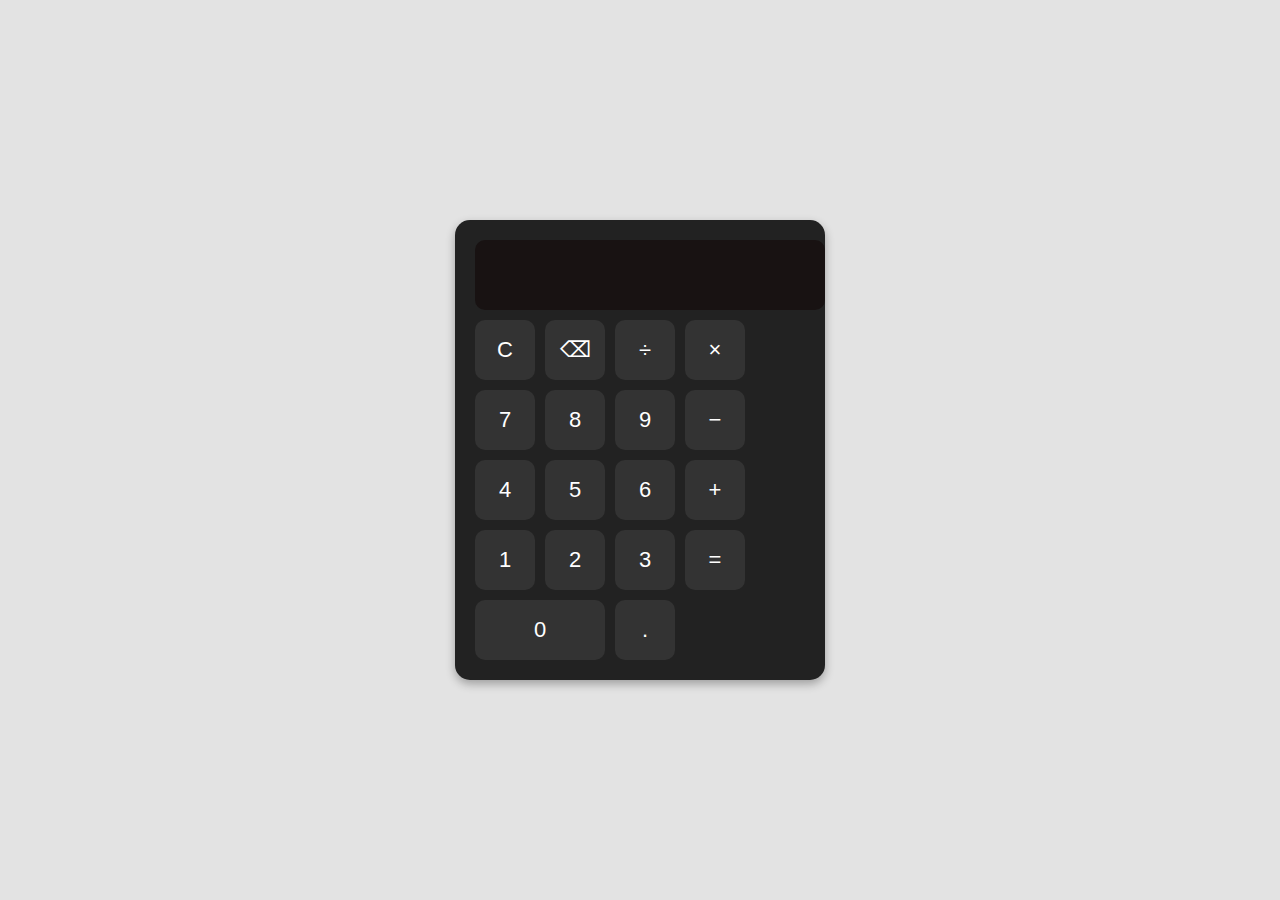
<file: calculator/index.html>
<!DOCTYPE html>
<html lang="en">
<head>
  <meta charset="UTF-8">
  <title>Simple Calculator</title>
  <link rel="stylesheet" href="style.css">
</head>
<body>
  <div class="calculator">
    <input type="text" id="display" disabled>
    <div class="buttons">
      <button onclick="clearDisplay()">C</button>
      <button onclick="deleteLast()">⌫</button>
      <button onclick="append('/')">÷</button>
      <button onclick="append('*')">×</button>

      <button onclick="append('7')">7</button>
      <button onclick="append('8')">8</button>
      <button onclick="append('9')">9</button>
      <button onclick="append('-')">−</button>

      <button onclick="append('4')">4</button>
      <button onclick="append('5')">5</button>
      <button onclick="append('6')">6</button>
      <button onclick="append('+')">+</button>

      <button onclick="append('1')">1</button>
      <button onclick="append('2')">2</button>
      <button onclick="append('3')">3</button>
      <button onclick="calculate()">=</button>

      <button onclick="append('0')" class="zero">0</button>
      <button onclick="append('.')">.</button>
    </div>
  </div>

  <script src="script.js"></script>
</body>
</html>
</file>
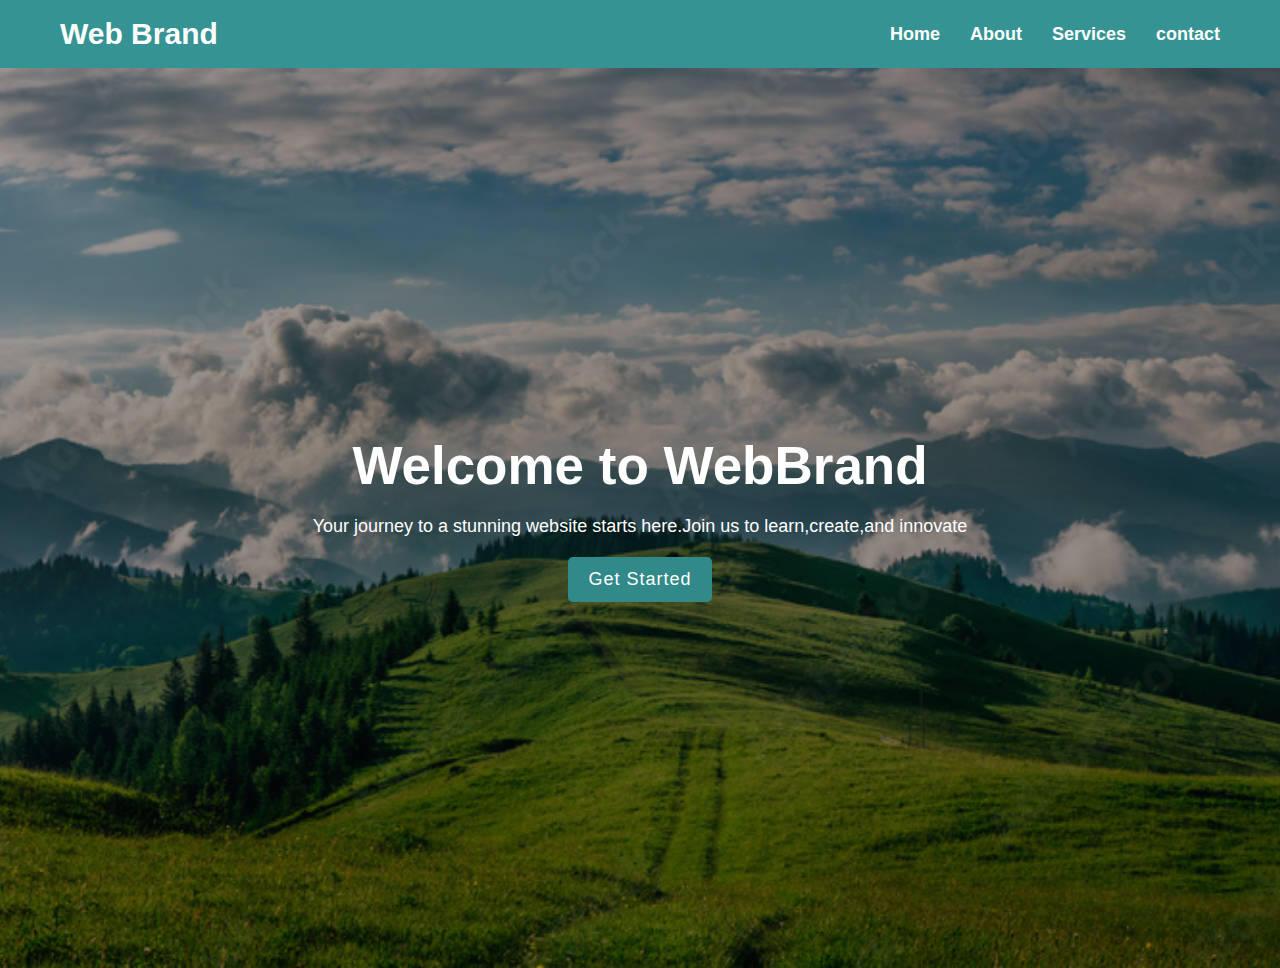
<file: landing.pg/index.html>
<!DOCTYPE html>
<html lang="en">
<head>
    <meta charset="UTF-8">
    <meta name="viewport" content="width=device-width, initial-scale=1.0">
    <title>landing page</title>
    <link rel="stylesheet" href="style.css">
</head>
<body>
    <header class="nav-bar">
        <h1 class="logo">Web Brand</h1>
        <ul>
          <li><a href="#">Home</a></li>
          <li><a href="#">About</a></li>
          <li><a href="#">Services</a></li>
          <li><a href="#">contact</a></li>
        </ul>
    </header>
    <section class="hero">
        <h1>Welcome to WebBrand</h1>
        <p>Your journey to a stunning website starts here.Join us to learn,create,and innovate</p>
        <a href="#" class="btn">Get Started</a>
    </section>
    
</body>
</html>
</file>
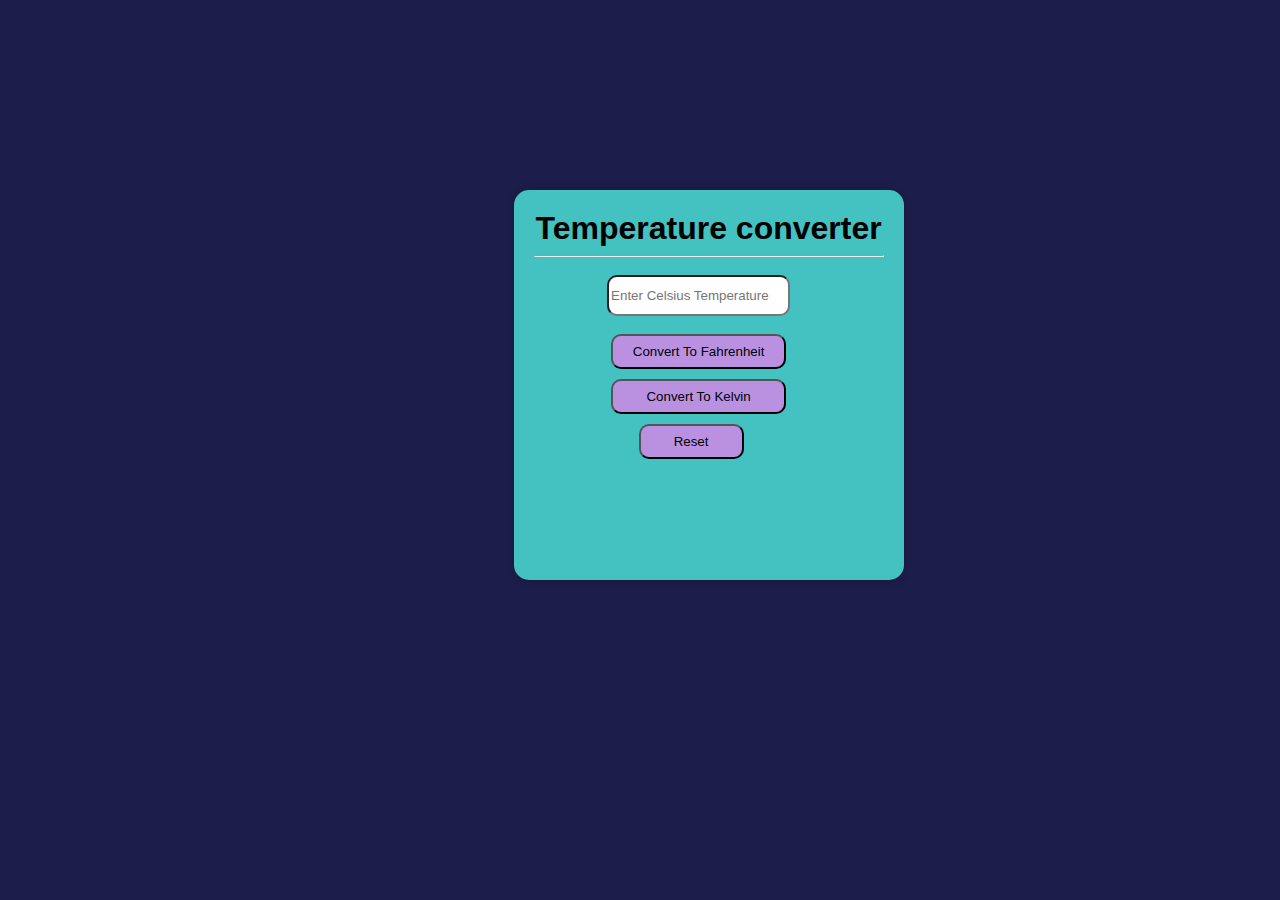
<file: temp.c/index.html>
<!DOCTYPE html>
<html lang="en">
<head>
    <meta charset="UTF-8">
    <meta name="viewport" content="width=device-width, initial-scale=1.0">
    <title>Temperature converter</title>
    <link rel="stylesheet" href="style.css">
</head>
<body>
    <div class="container">
        <h1>Temperature converter</h1>
        <hr>
        <input type="number" id="temp" class="value" placeholder="Enter Celsius Temperature" value=""/>
        <br><br>
        <button onclick="convertToFahrenheit()" class="btn1">Convert To Fahrenheit</button>
        <button onclick="convertToKelvin()" class="btn2">Convert To Kelvin</button>
        <br>
        <button class="clear" onclick="clearForm()">Reset</button>
    
        <p id="result" class="rr"></p>
    </div>
    <script src="script.js"></script>
    
</body>
</html>
</file>
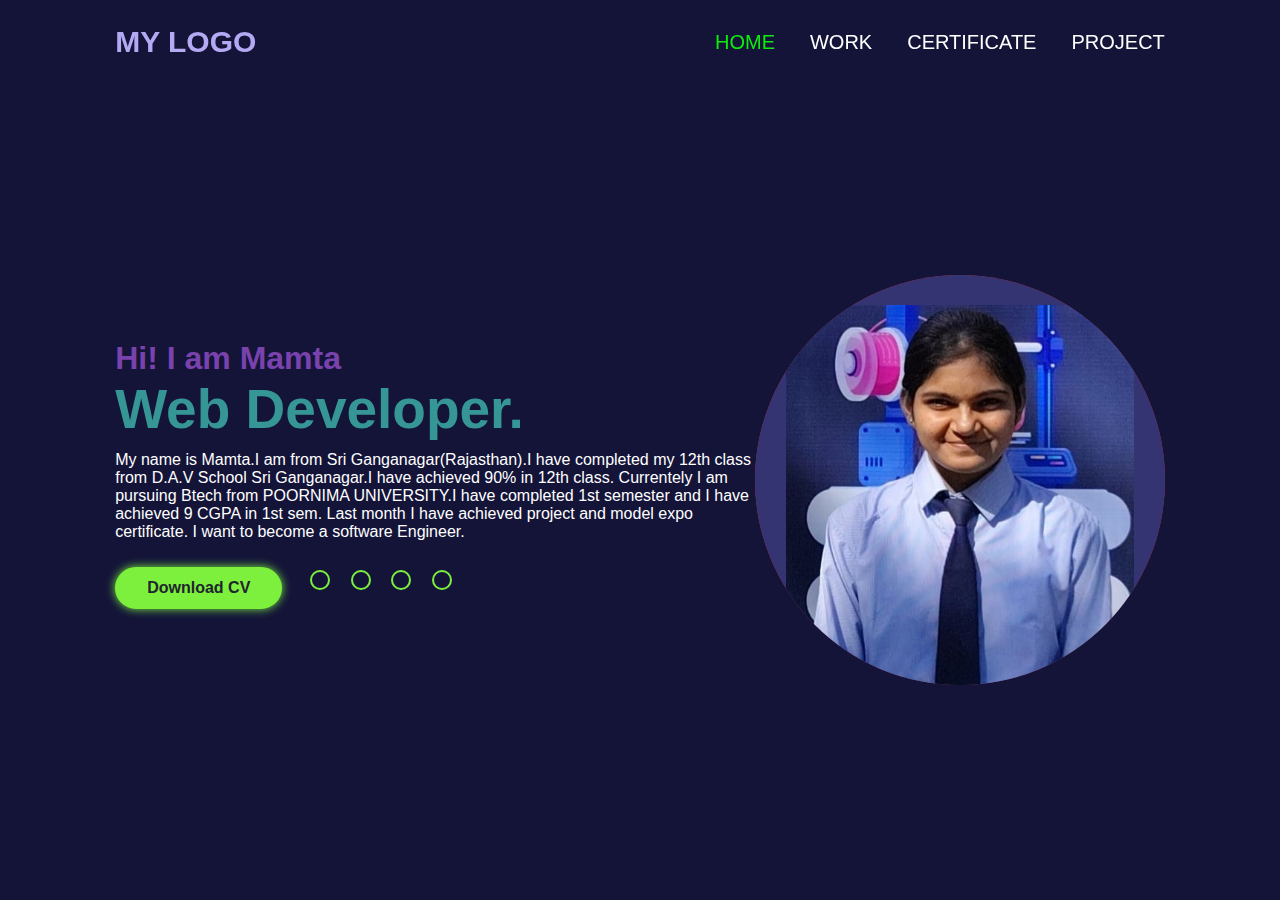
<file: portfolio/mamta.html>
<!DOCTYPE html>
<html lang="en">
<head>
    <meta charset="UTF-8">
    <meta name="viewport" content="width=device-width, initial-scale=1.0">
    <title>portfolio</title>
    <link href='https://cdn.boxicons.com/fonts/brands/boxicons-brands.min.css' rel='stylesheet'>
    <link rel="stylesheet" href="dec.css">
    
</head>
<body>
    <header class="menu-bar">
        <div class="logo">My logo</div>
         <nav>
           <ul>
              <li class="active"><a href="#home">Home</a> </li>
              <li ><a href="AI certificate.jpg">Work</a> </li>
              <li><a href="expo.certificate.jpg">certificate</a> </li>
              <li><a href="cv.jpg">Project</a> </li>
           </ul>
          </nav>
    </header>
    <main>
      <section class="profile-section">
         <div class="profile-text">
           <h2>Hi! I am Mamta</h2>
                <h1>Web Developer.</h1>
                 <p>
                    My name is Mamta.I am from Sri Ganganagar(Rajasthan).I have completed my 12th class from D.A.V School Sri Ganganagar.I have achieved 90% in 12th class.
                    Currentely I am pursuing Btech from POORNIMA UNIVERSITY.I have completed 1st semester and I have achieved 9 CGPA in 1st sem.
                    Last month I have achieved project and model expo certificate. I want to become a software Engineer.
                </p>
                <div class="btn-sci">
                  <a href="cv.jpg" class="btn">Download CV</a>
                  <div class="sci">
                    <a href="https://youtube.com/@mamtarani-h8g?si=epf0-hVNrPl-LhCc"><i class='bxl  bx-youtube'></i></a>
                    <a href="https://www.linkedin.com/in/mamta-rani-9a53a0330"><i class='bxl  bx-linkedin'></i></a>
                    <a href="#"><i class='bxl  bx-twitter'></i></a>
                    <a href="https://github.com/Mamta-Rani26"><i class='bxl  bx-github'></i></a>
                  </div>
                </div>
        </div>
        <div class="home-img ">
          <div class="img-box">
            <div class="img-item">
              <img src="kk.jpg">
             </div>
          </div>
        </div>
       </section>
</main>
    </body>
    </head>
</html>
</file>
<file: calculator/style.css>
body {
  background: #e3e3e3;
  display: flex;
  justify-content: center;
  align-items: center;
  height: 100vh;
  font-family: Arial, sans-serif;
  margin: 0;
}

.calculator {
  background: #222;
  padding: 20px;
  border-radius: 15px;
  box-shadow: 0 4px 10px rgba(0,0,0,0.3);
}

#display {
  width: 100%;
  height: 50px;
  font-size: 24px;
  margin-bottom: 10px;
  padding: 10px;
  border: none;
  background: #181212;
  color: #fff;
  text-align: right;
  border-radius: 10px;
}

.buttons {
  display: grid;
  grid-template-columns: repeat(4, 60px);
  gap: 10px;
}

button {
  height: 60px;
  font-size: 22px;
  background: #333;
  color: #fff;
  border: none;
  border-radius: 10px;
  cursor: pointer;
  transition: 0.2s;
}

button:hover {
  background: #555;
}

.zero {
  grid-column: span 2;
}
</file>
<file: landing.pg/style.css>
*{
    margin: 0px;
    padding: 0px;
    box-sizing: border-box;
    font-family: 'Arial',sans-serif;

}
.nav-bar{
    background-color:rgb(53, 147, 147);
    padding: 17px 60px;
    display: flex;
    justify-content: space-between;
    align-items: center;
}
.nav-bar .logo{
    color:#fff;
    font-size: 30px;
}
.nav-bar ul{
    list-style: none;
    display: flex;
    gap: 30px;
}
.nav-bar ul li a{
    color: #fff;
    text-decoration: none;
    font-size: 18px;
    font-weight: bold;
    transition: .5s;
}
.nav-bar ul li a:hover{
    color: rgb(82, 48, 24);
}
.hero{
    height: 100vh;
    background-image:linear-gradient(rgba(0,0,0,0.4),rgba(0,0,0,0.4)), url("pic.jpg");
    display: flex;
    justify-content: center;
    text-align:center;
    align-items: center;
    flex-direction: column;
    background-size: cover;
    background-repeat: no-repeat;
    background-position: center;
    color: #fff;
}
.hero h1{
    color:#fff;
    font-size: 53px;

}
.hero p{
    font-size: 18px;
    margin: 20px 0px;
}
.hero .btn{
    display: flex;
    padding: 12px 20px;
    background-color: rgb(49, 137, 137);
    color: #fff;
    font-size: 18px;
    letter-spacing: 1px;
    text-decoration: none;
    border-radius: 5px;
    transition: 0.5s;
}
.hero .btn:hover{
    background-color: #fff;
    color: black;
}
</file>
<file: temp.c/style.css>
body{
    background-color: #f2f2f2;
    font-family: Arial, Helvetica, sans-serif;
    text-align: center;
    background-color: rgb(29, 29, 75);
}
.container h1{
    color: black;
    margin: 0;
    padding: 0;
    
}
.container{
    position: relative;
    width: 350px;
    height: 350px;
    margin-left:40%;
    margin-top: 15%;
    border-Width: 5px;
    padding: 20px;
    border-radius: 15px;
    box-shadow: 0 0 10px rgba(0, 0, 0, 0.2);
    background-color: rgb(68, 194, 194);
}
.container .value{
    width: 50%;
    height: 10%;
    border-radius:10px;
    margin-right: 20px;
    margin-top: 10px;
}
.container .btn1{
    width: 50%;
    height: 10%;
    margin-right: 20px;
    margin-bottom: 10px;
    border-radius: 10px;
    background-color: rgb(186, 145, 224);
    transition: .5s;
}
.container .btn1:hover{
    background-color: #f2f2f2;
}
.container .btn2{
    margin-right: 20px;
    margin-bottom: 10px;
    width: 50%;
    height: 10%;
    border-radius: 10px;
    background-color:rgb(186, 145, 224);
    transition: .5s;
}
.container .btn2:hover{
    background-color: #f2f2f2;
}

.container .clear{
    width: 30%;
    height: 10%;
    margin-right: 10%;
    border-radius: 10px;
   background-color: rgb(186, 145, 224);
   transition: .5s;
}
.container .clear:hover{
    background-color:#f2f2f2;
}
.rr{
    margin-top: 20px;
    margin-right: 40px;
}
</file>
<file: portfolio/dec.css>
*{
    margin: 0;
    padding: 0;
    box-sizing:border-box;

}
body{
    font-family: Arial, Helvetica, sans-serif;
    background-color: rgb(20, 20, 57)
}
a{
    color:#fff;
    text-decoration: none;
}
.menu-bar{
    text-transform: uppercase;
    display:flex;
    position: fixed;
    left: 0;
    right: 0;
    padding: 25px 9%;
    justify-content: space-between;
    align-items: center;
    z-index: 100;
}
.menu-bar .logo{
    font-size: 30px;
    font-weight: 700;
    color: rgb(179, 170, 243);
}
.menu-bar ul{
    display: flex;
}
.menu-bar ul li{
    list-style: none;
    margin-left: 35px;
}
.menu-bar ul li a{
    font-size: 20px;
    font-weight: 500;
    transition: .5s;
}

.menu-bar ul :hover a,
.menu-bar ul li.active a {
    color: rgb(13, 236, 13);
}
.profile-section{
    display: flex;
    align-items: center;
    height: 100vh;
    padding: 60px 9% 0;
    color: #fff;
}
.profile-text h1{
    font-size: 55px;
    color: rgb(54, 150, 150);
}
.profile-text h2{
    font-size:32px;
    color: rgb(121, 66, 173);
    margin-top: -10px;
}
.profile-text p{
    font-size: 16px;
    margin: 10px 0 25px;
    font-family: 'Lucida Sans', 'Lucida Sans Regular', 'Lucida Grande', 'Lucida Sans Unicode', Geneva, Verdana, sans-serif;
}
.profile-text .btn-sci{
    display: flex;
    align-items: center;
}

.btn{
    display: inline-block;
    padding: 10px 30px;
    background-color: #7cf03d;
    border: 2px solid #7cf03d;
    border-radius: 40px;
    box-shadow: 0 0 10px #7cf03d;
    font-size: 16px;
    color: #1f242d;
    font-weight: 600;
    transition: .5s;
}
.btn:hover{
    background: transparent;
    color: #7cf03d;
    box-shadow: none;

}

.profile-text .btn-sci .sci{
    margin-left: 20px;
    margin-bottom: 20px;
}

.profile-text .btn-sci .sci a{
    display: inline-flex;
    padding: 8px;
    border: 2px solid #7cf03d;
    border-radius: 50%;
    font-size: 20px;
    color: #7cf03d;
    margin: 0 8px;
    transition: .5s;
}
.profile-text .btn-sci .sci a:hover{
    background-color: #7cf03d;
    color: #1f242d;
    box-shadow: 0 0 10px #7cf03d;
}


.home-img .img-box{
    width: 32vw;
    height:32vw;
    background-color: rgb(210, 40, 40);
    border-radius: 50%;
    padding: 5px solid rgb(52, 52, 115);

}
.home-img .img-box .img-item{
    position: relative;
    width: 100%;
    height: 100%;
    background: rgb(52, 52, 115);
    border-radius: 50%;
    display: flex;
    justify-content: center;
    overflow: hidden;
}
.home-img .img-box .img-item img{
    position: absolute;
    display: block;
    width: 85%;
    top: 30px;
    object-fit: cover;
}
</file>
